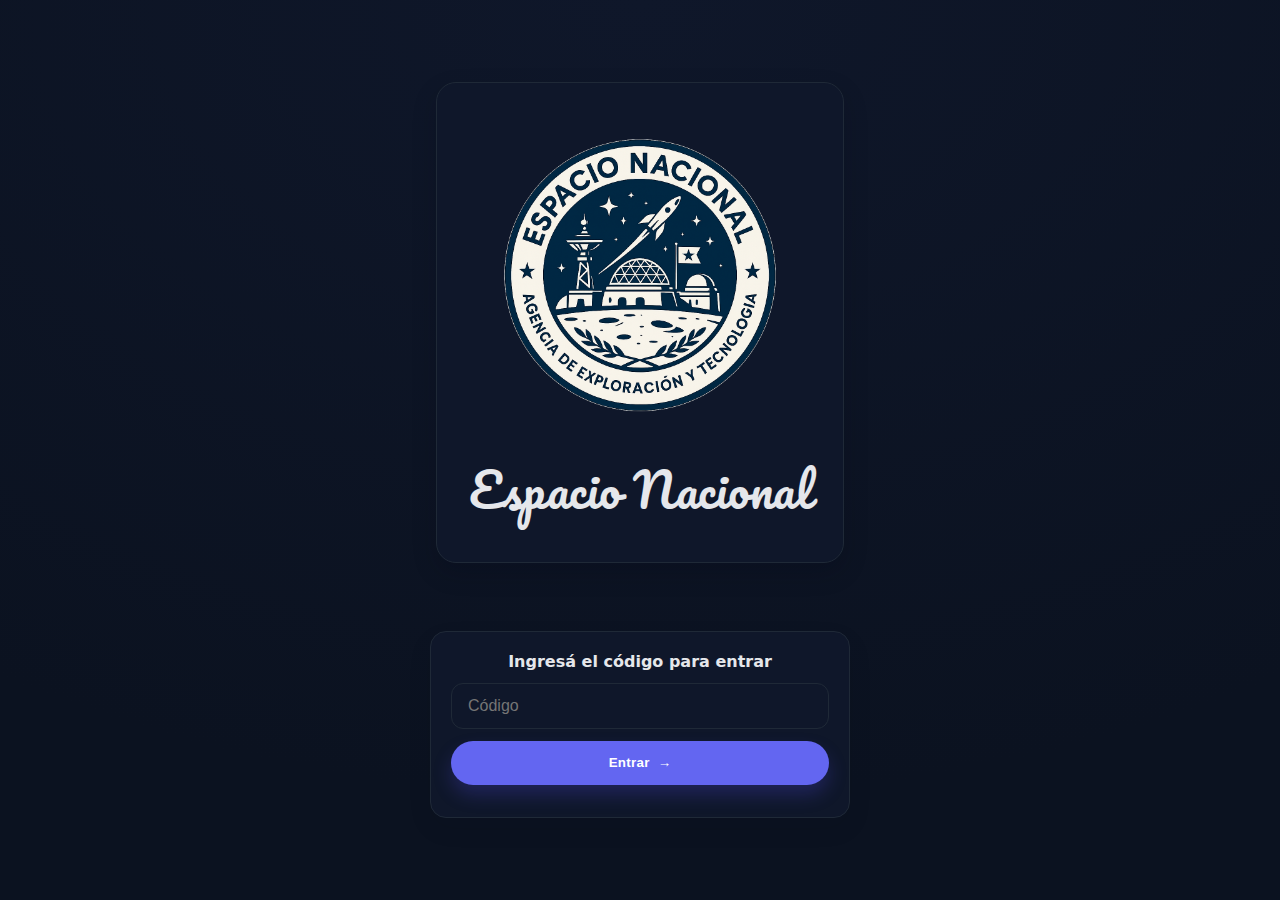
<file: index.html>
<!DOCTYPE html>
<html lang="es">
<head>
  <meta charset="utf-8" />
  <meta name="viewport" content="width=device-width, initial-scale=1" />
  <title>Espacio Nacional — Acceso</title>
  <link rel="preconnect" href="https://fonts.googleapis.com">
  <link rel="preconnect" href="https://fonts.gstatic.com" crossorigin>
  <link href="https://fonts.googleapis.com/css2?family=Pacifico&display=swap" rel="stylesheet">
  <link rel="stylesheet" href="css/estilos.css" />
</head>
<body>
  <main class="portada">
    <figure class="marca">
      <img src="./imagenes/logo.jpg" alt="Logo Espacio Nacional" />
      <figcaption>Espacio Nacional</figcaption>
    </figure>

    <form id="form-acceso" class="acceso" autocomplete="off">
      <label for="codigo" class="label">
        Ingresá el código para entrar
      </label>
      <input
        id="codigo"
        name="codigo"
        type="password"
        inputmode="numeric"
        pattern="[0-9]*"
        placeholder="Código"
        aria-describedby="ayuda"
        required
      />
      <button class="btn-entrar" type="submit" aria-label="Ingresar al sitio principal">
        Entrar <span class="flecha" aria-hidden="true">→</span>
      </button>
      <div id="ayuda" class="nota"></div>
      <p id="error" class="error" role="alert" aria-live="polite" hidden>Código incorrecto.</p>
    </form>
  </main>

  <script src="js/app.js"></script>
</body>
</html>
</file>
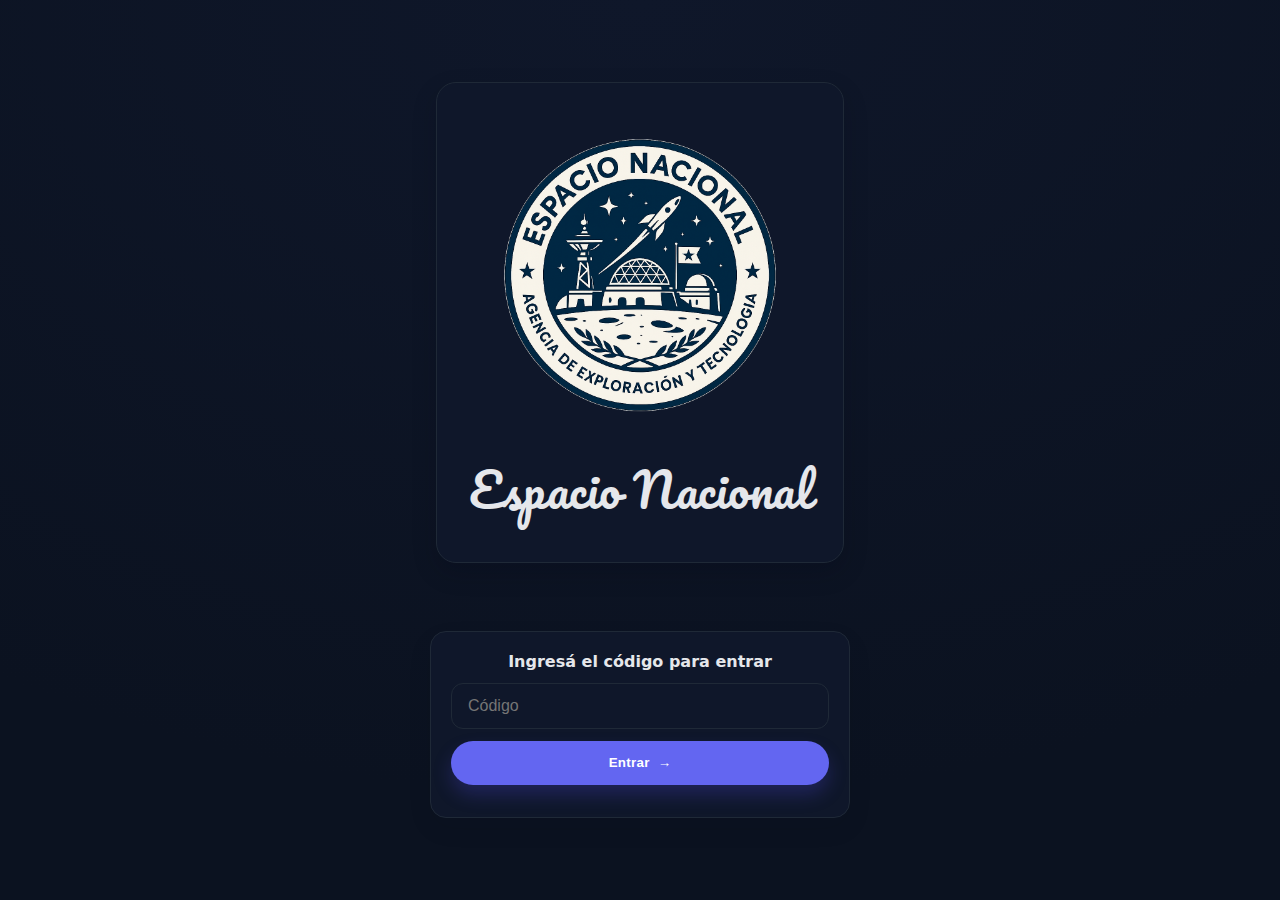
<file: public_html/index.html>
<!DOCTYPE html>
<html lang="es">
<head>
  <meta charset="utf-8" />
  <meta name="viewport" content="width=device-width, initial-scale=1" />
  <title>Espacio Nacional — Acceso</title>
  <link rel="preconnect" href="https://fonts.googleapis.com">
  <link rel="preconnect" href="https://fonts.gstatic.com" crossorigin>
  <link href="https://fonts.googleapis.com/css2?family=Pacifico&display=swap" rel="stylesheet">
  <link rel="stylesheet" href="css/estilos.css" />
</head>
<body>
  <main class="portada">
    <figure class="marca">
      <img src="imagenes/logo.jpg" alt="Logo Espacio Nacional" />
      <figcaption>Espacio Nacional</figcaption>
    </figure>

    <form id="form-acceso" class="acceso" autocomplete="off">
      <label for="codigo" class="label">
        Ingresá el código para entrar
      </label>
      <input
        id="codigo"
        name="codigo"
        type="password"
        inputmode="numeric"
        pattern="[0-9]*"
        placeholder="Código"
        aria-describedby="ayuda"
        required
      />
      <button class="btn-entrar" type="submit" aria-label="Ingresar al sitio principal">
        Entrar <span class="flecha" aria-hidden="true">→</span>
      </button>
      <div id="ayuda" class="nota"></div>
      <p id="error" class="error" role="alert" aria-live="polite" hidden>Código incorrecto.</p>
    </form>
  </main>

  <script src="js/app.js"></script>
</body>
</html>
</file>
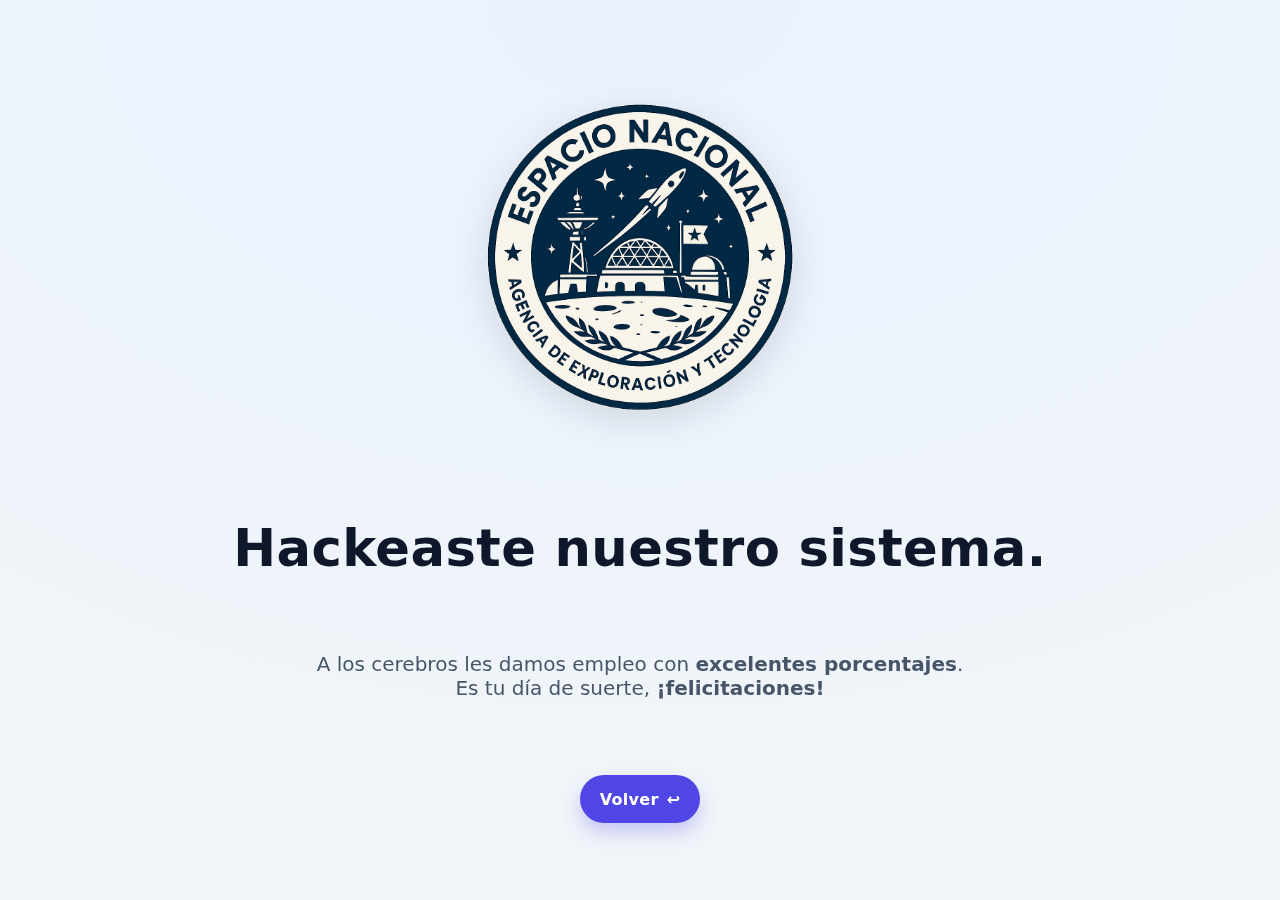
<file: principal.html>
<!DOCTYPE html>
<html lang="es">
<head>
  <meta charset="utf-8" />
  <meta name="viewport" content="width=device-width, initial-scale=1" />
  <title>Espacio Nacional — Principal</title>
  <link rel="stylesheet" href="css/estilos.css" />
</head>
<body>
  <main class="hero">
    <img class="sello" src="imagenes/logo.jpg" alt="Sello Espacio Nacional" />

    <h1 class="headline glitch" data-text="Hackeaste nuestro sistema.">
      Hackeaste nuestro sistema.
    </h1>

    <p class="subline">
      A los cerebros les damos empleo con <strong>excelentes porcentajes</strong>.<br>
      Es tu día de suerte, <strong>¡felicitaciones!</strong>
    </p>

    <a class="btn-entrar" href="index.html" aria-label="Volver a la portada">
      Volver <span class="flecha" aria-hidden="true">↩</span>
    </a>
  </main>
</body>
</html>
</file>
<file: css/estilos.css>
/* ===== Espacio Nacional — Entrada con acceso ===== */
:root{
  /* Claro (día) */
  --fondo: #f1f5f9;
  --grad-a: #eaf2ff;
  --tarjeta: #ffffff;
  --primario: #0f172a;
  --secundario: #475569;
  --acento: #4f46e5;
  --borde: #e2e8f0;
  --error: #b91c1c;
}

/* Modo oscuro por preferencia del sistema */
@media (prefers-color-scheme: dark){
  :root{
    --fondo: #0b1220;
    --grad-a: #0f172a;
    --tarjeta: #0f172a;
    --primario: #e5e7eb;
    --secundario: #94a3b8;
    --acento: #6366f1;
    --borde: #1f2937;
  }
}

/* Forzar noche por horario (clase aplicada desde JS) */
.night{
  --fondo: #0b1220 !important;
  --grad-a: #0f172a !important;
  --tarjeta: #0f172a !important;
  --primario: #e5e7eb !important;
  --secundario: #94a3b8 !important;
  --acento: #6366f1 !important;
  --borde: #1f2937 !important;
}

*{ box-sizing: border-box; }

html, body{
  height:100%;
  margin:0;
  font-family: system-ui, -apple-system, Segoe UI, Roboto, Ubuntu, Cantarell, 'Helvetica Neue', Arial, sans-serif;
  color: var(--primario);
  background: radial-gradient(1200px 800px at 50% 0%, var(--grad-a), var(--fondo));
}

.portada{
  min-height:100%;
  padding: 4rem 1.25rem;
  display:grid;
  place-items:center;
  gap: 2rem;
  text-align:center;
}

.marca{
  margin:0;
  display:grid;
  gap:.75rem;
  align-items:center;
  justify-items:center;
  background: var(--tarjeta);
  border: 1px solid var(--borde);
  border-radius: 1.25rem;
  padding: 2rem;
  box-shadow: 0 10px 25px rgba(2,6,23,.18);
  transition: transform .3s ease;
}
.marca:hover{ transform: translateY(-4px); }

.marca img{
  width:min(320px, 70vw);
  height:auto;
  display:block;
}
.marca figcaption{
  font-family: 'Pacifico', cursive; /* manuscrita */
  font-size: clamp(1.75rem, 1.2rem + 2.2vw, 3rem);
  letter-spacing: .5px;
}

/* Acceso */
.acceso{
  background: var(--tarjeta);
  border: 1px solid var(--borde);
  border-radius: 1rem;
  padding: 1.25rem;
  width: min(420px, 92vw);
  display: grid;
  gap: .75rem;
  box-shadow: 0 10px 25px rgba(2,6,23,.08);
}

.label{
  font-weight: 700;
  color: var(--primario);
}

#acceso input, .acceso input{
  font-size: 1rem;
}

.acceso input{
  border: 1px solid var(--borde);
  background: transparent;
  color: var(--primario);
  border-radius: .75rem;
  padding: .8rem 1rem;
  outline: none;
  transition: border-color .2s ease, box-shadow .2s ease;
}
.acceso input:focus{
  border-color: var(--acento);
  box-shadow: 0 0 0 4px color-mix(in oklab, var(--acento) 20%, transparent);
}

.btn-entrar{
  display:inline-flex;
  justify-content:center;
  align-items:center;
  gap:.5rem;
  padding: .9rem 1.25rem;
  border-radius: 999px;
  background: var(--acento);
  color: white;
  text-decoration:none;
  font-weight: 700;
  letter-spacing:.3px;
  border: 0;
  cursor: pointer;
  box-shadow: 0 10px 18px rgba(79,70,229,.25);
  transition: transform .2s ease, box-shadow .2s ease, filter .2s ease;
}
.btn-entrar:hover{
  transform: translateY(-2px);
  box-shadow: 0 14px 26px rgba(79,70,229,.28);
  filter: saturate(1.06);
}
.btn-entrar:active{ transform: translateY(0); }

.flecha{ transform: translateX(0); transition: transform .25s ease; }
.btn-entrar:hover .flecha{ transform: translateX(.25rem); }

.nota{
  margin:0;
  color: var(--secundario);
  font-size: .9rem;
}
.error{
  margin:0;
  color: var(--error);
  font-weight: 700;
}

/* Shake para error */
.shake{
  animation: shake .4s ease;
}
@keyframes shake{
  10%, 90% { transform: translateX(-2px); }
  20%, 80% { transform: translateX(4px); }
  30%, 50%, 70% { transform: translateX(-8px); }
  40%, 60% { transform: translateX(8px); }
}

/* ===== Principal (Hero) ===== */
.hero{
  min-height:100dvh;
  padding: clamp(2rem, 4vw, 4rem) 1.5rem;
  display:grid;
  place-items:center;
  text-align:center;
  gap: 1.5rem;
}

.sello{
  width: min(360px, 72vw);
  height: auto;
  filter: drop-shadow(0 10px 18px rgba(2,6,23,.12));
}

.headline{
  margin: .5rem 0 0 0;
  font-weight: 900;
  font-size: clamp(1.8rem, 1.2rem + 3vw, 3.2rem);
  letter-spacing: .4px;
  line-height: 1.1;
  color: var(--primario);
}

.subline{
  margin: 0 auto;
  max-width: 60ch;
  font-size: clamp(1rem, .9rem + .5vw, 1.25rem);
  color: var(--secundario);
}

/* Pequeño efecto glitch en el título */
.glitch{
  position: relative;
  display: inline-block;
}
.glitch::before,
.glitch::after{
  content: attr(data-text);
  position: absolute;
  left: 0; top: 0;
  width: 100%;
  overflow: hidden;
  pointer-events: none;
  mix-blend-mode: lighten;
}
.glitch::before{
  transform: translateX(-1px);
  clip-path: inset(0 0 55% 0);
  opacity: .75;
  animation: glitchTop 2.2s infinite linear alternate-reverse;
}
.glitch::after{
  transform: translateX(1px);
  clip-path: inset(45% 0 0 0);
  opacity: .75;
  animation: glitchBottom 2.2s infinite linear alternate;
}
@keyframes glitchTop{
  0%{ transform: translateX(-1px) }
  50%{ transform: translateX(-3px) }
  100%{ transform: translateX(-1px) }
}
@keyframes glitchBottom{
  0%{ transform: translateX(1px) }
  50%{ transform: translateX(3px) }
  100%{ transform: translateX(1px) }
}
</file>
<file: public_html/css/estilos.css>
/* ===== Espacio Nacional — Entrada con acceso ===== */
:root{
  /* Claro (día) */
  --fondo: #f1f5f9;
  --grad-a: #eaf2ff;
  --tarjeta: #ffffff;
  --primario: #0f172a;
  --secundario: #475569;
  --acento: #4f46e5;
  --borde: #e2e8f0;
  --error: #b91c1c;
}

/* Modo oscuro por preferencia del sistema */
@media (prefers-color-scheme: dark){
  :root{
    --fondo: #0b1220;
    --grad-a: #0f172a;
    --tarjeta: #0f172a;
    --primario: #e5e7eb;
    --secundario: #94a3b8;
    --acento: #6366f1;
    --borde: #1f2937;
  }
}

/* Forzar noche por horario (clase aplicada desde JS) */
.night{
  --fondo: #0b1220 !important;
  --grad-a: #0f172a !important;
  --tarjeta: #0f172a !important;
  --primario: #e5e7eb !important;
  --secundario: #94a3b8 !important;
  --acento: #6366f1 !important;
  --borde: #1f2937 !important;
}

*{ box-sizing: border-box; }

html, body{
  height:100%;
  margin:0;
  font-family: system-ui, -apple-system, Segoe UI, Roboto, Ubuntu, Cantarell, 'Helvetica Neue', Arial, sans-serif;
  color: var(--primario);
  background: radial-gradient(1200px 800px at 50% 0%, var(--grad-a), var(--fondo));
}

.portada{
  min-height:100%;
  padding: 4rem 1.25rem;
  display:grid;
  place-items:center;
  gap: 2rem;
  text-align:center;
}

.marca{
  margin:0;
  display:grid;
  gap:.75rem;
  align-items:center;
  justify-items:center;
  background: var(--tarjeta);
  border: 1px solid var(--borde);
  border-radius: 1.25rem;
  padding: 2rem;
  box-shadow: 0 10px 25px rgba(2,6,23,.18);
  transition: transform .3s ease;
}
.marca:hover{ transform: translateY(-4px); }

.marca img{
  width:min(320px, 70vw);
  height:auto;
  display:block;
}
.marca figcaption{
  font-family: 'Pacifico', cursive; /* manuscrita */
  font-size: clamp(1.75rem, 1.2rem + 2.2vw, 3rem);
  letter-spacing: .5px;
}

/* Acceso */
.acceso{
  background: var(--tarjeta);
  border: 1px solid var(--borde);
  border-radius: 1rem;
  padding: 1.25rem;
  width: min(420px, 92vw);
  display: grid;
  gap: .75rem;
  box-shadow: 0 10px 25px rgba(2,6,23,.08);
}

.label{
  font-weight: 700;
  color: var(--primario);
}

#acceso input, .acceso input{
  font-size: 1rem;
}

.acceso input{
  border: 1px solid var(--borde);
  background: transparent;
  color: var(--primario);
  border-radius: .75rem;
  padding: .8rem 1rem;
  outline: none;
  transition: border-color .2s ease, box-shadow .2s ease;
}
.acceso input:focus{
  border-color: var(--acento);
  box-shadow: 0 0 0 4px color-mix(in oklab, var(--acento) 20%, transparent);
}

.btn-entrar{
  display:inline-flex;
  justify-content:center;
  align-items:center;
  gap:.5rem;
  padding: .9rem 1.25rem;
  border-radius: 999px;
  background: var(--acento);
  color: white;
  text-decoration:none;
  font-weight: 700;
  letter-spacing:.3px;
  border: 0;
  cursor: pointer;
  box-shadow: 0 10px 18px rgba(79,70,229,.25);
  transition: transform .2s ease, box-shadow .2s ease, filter .2s ease;
}
.btn-entrar:hover{
  transform: translateY(-2px);
  box-shadow: 0 14px 26px rgba(79,70,229,.28);
  filter: saturate(1.06);
}
.btn-entrar:active{ transform: translateY(0); }

.flecha{ transform: translateX(0); transition: transform .25s ease; }
.btn-entrar:hover .flecha{ transform: translateX(.25rem); }

.nota{
  margin:0;
  color: var(--secundario);
  font-size: .9rem;
}
.error{
  margin:0;
  color: var(--error);
  font-weight: 700;
}

/* Shake para error */
.shake{
  animation: shake .4s ease;
}
@keyframes shake{
  10%, 90% { transform: translateX(-2px); }
  20%, 80% { transform: translateX(4px); }
  30%, 50%, 70% { transform: translateX(-8px); }
  40%, 60% { transform: translateX(8px); }
}

/* ===== Principal (Hero) ===== */
.hero{
  min-height:100dvh;
  padding: clamp(2rem, 4vw, 4rem) 1.5rem;
  display:grid;
  place-items:center;
  text-align:center;
  gap: 1.5rem;
}

.sello{
  width: min(360px, 72vw);
  height: auto;
  filter: drop-shadow(0 10px 18px rgba(2,6,23,.12));
}

.headline{
  margin: .5rem 0 0 0;
  font-weight: 900;
  font-size: clamp(1.8rem, 1.2rem + 3vw, 3.2rem);
  letter-spacing: .4px;
  line-height: 1.1;
  color: var(--primario);
}

.subline{
  margin: 0 auto;
  max-width: 60ch;
  font-size: clamp(1rem, .9rem + .5vw, 1.25rem);
  color: var(--secundario);
}

/* Pequeño efecto glitch en el título */
.glitch{
  position: relative;
  display: inline-block;
}
.glitch::before,
.glitch::after{
  content: attr(data-text);
  position: absolute;
  left: 0; top: 0;
  width: 100%;
  overflow: hidden;
  pointer-events: none;
  mix-blend-mode: lighten;
}
.glitch::before{
  transform: translateX(-1px);
  clip-path: inset(0 0 55% 0);
  opacity: .75;
  animation: glitchTop 2.2s infinite linear alternate-reverse;
}
.glitch::after{
  transform: translateX(1px);
  clip-path: inset(45% 0 0 0);
  opacity: .75;
  animation: glitchBottom 2.2s infinite linear alternate;
}
@keyframes glitchTop{
  0%{ transform: translateX(-1px) }
  50%{ transform: translateX(-3px) }
  100%{ transform: translateX(-1px) }
}
@keyframes glitchBottom{
  0%{ transform: translateX(1px) }
  50%{ transform: translateX(3px) }
  100%{ transform: translateX(1px) }
}
</file>
